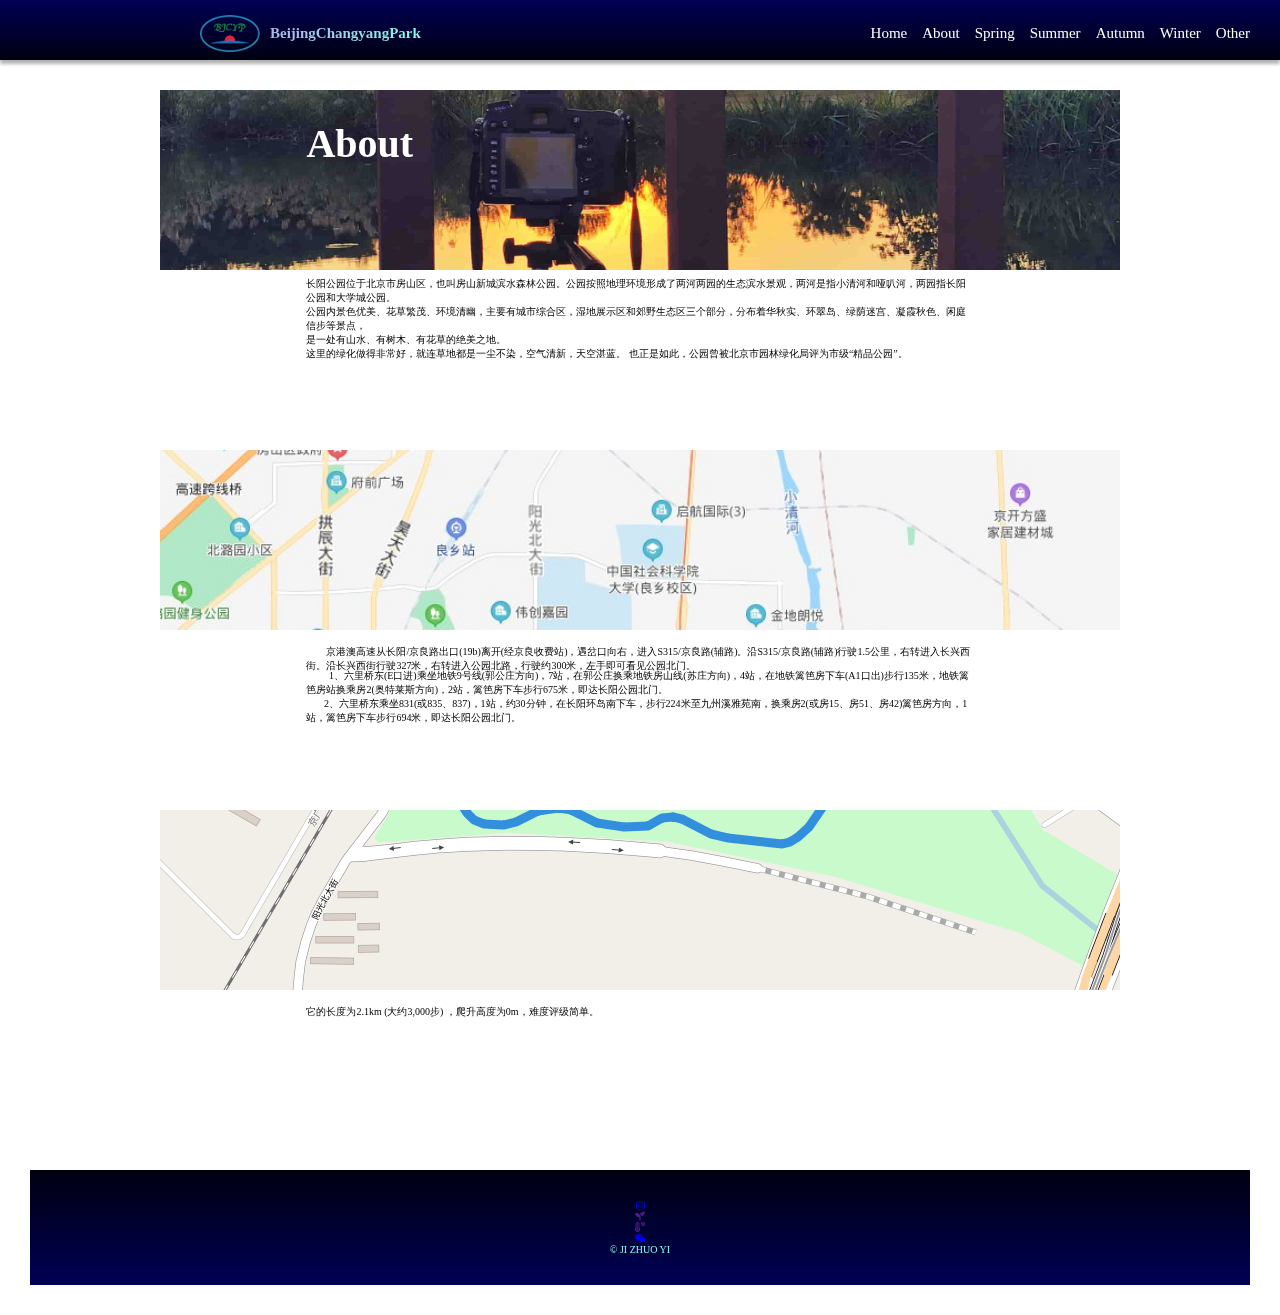
<file: about.html>
<!DOCTYPE html>
<html lang="ja">

<head>
  <meta charset="utf-8" />
  <script src="https://code.jquery.com/jquery-3.4.1.min.js"></script>
  <script src="js/jquery-3.5.1.min.js"></script>
  <script src="js/parallax.min.js"></script>
  <script src="js/script.js"></script>
  <link rel="stylesheet" href="https://use.fontawesome.com/releases/v5.8.2/css/all.css">
  <link href="css/style.css" rel="stylesheet">
  <title>BeijingChangyangPark</title>
</head>

<body>

  <header>
    <a href="index.html"><img src="./images/2.png"></a>
    <h1>BeijingChangyangPark</h1>
    <nav>
      <ul class="menu">
        <li><a href="index.html">Home</a></li>
        <li><a href="about.html">About</a></li>
        <li><a href="spring.html">Spring</a></li>
        <li><a href="summer.html">Summer</a></li>
        <li><a href="autumn.html">Autumn</a></li>
        <li><a href="winter.html">Winter</a></li>
        <li><a href="other.html">Other</a></li>
      </ul>
    </nav>
  </header>

  <div id="home">
    <section class="parallax-window" data-parallax="scroll" data-image-src="images/other/other_17.jpg">
      <h1>About</h1>
    </section>

    <section id="spring">
      <h1> Changyang Park</h1>
      <p>
        长阳公园位于北京市房山区，也叫房山新城滨水森林公园。公园按照地理环境形成了两河两园的生态滨水景观，两河是指小清河和哑叭河，两园指长阳公园和大学城公园。<br>
        公园内景色优美、花草繁茂、环境清幽，主要有城市综合区，湿地展示区和郊野生态区三个部分，分布着华秋实、环翠岛、绿荫迷宫、凝霞秋色、闲庭信步等景点，<br>
        是一处有山水、有树木、有花草的绝美之地。<br>
        这里的绿化做得非常好，就连草地都是一尘不染，空气清新，天空湛蓝。 也正是如此，公园曾被北京市园林绿化局评为市级“精品公园”。
      </p>
      <br>
    </section>

    <section class="parallax-window" data-parallax="scroll" data-image-src="images/14.jpg">

    </section>

    <section id="about">

      <h1>【自驾线路】</h1>
      <p>

        　　京港澳高速从长阳/京良路出口(19b)离开(经京良收费站)，遇岔口向右，进入S315/京良路(辅路)。沿S315/京良路(辅路)行驶1.5公里，右转进入长兴西街。沿长兴西街行驶327米，右转进入公园北路，行驶约300米，左手即可看见公园北门。
      </p>
      <br>
      <h1>【公交路线】</h1>
      <p>
        　　 1、六里桥东(E口进)乘坐地铁9号线(郭公庄方向)，7站，在郭公庄换乘地铁房山线(苏庄方向)，4站，在地铁篱笆房下车(A1口出)步行135米，地铁篱笆房站换乘房2(奥特莱斯方向)，2站，篱笆房下车步行675米，即达长阳公园北门。
      </p>
      <p>
        &nbsp;&nbsp;&nbsp;&nbsp;&nbsp;&nbsp;&nbsp;2、六里桥东乘坐831(或835、837)，1站，约30分钟，在长阳环岛南下车，步行224米至九州溪雅苑南，换乘房2(或房15、房51、房42)篱笆房方向，1站，篱笆房下车步行694米，即达长阳公园北门。
      </p>
    </section>

    <section class="parallax-window" data-parallax="scroll" data-image-src="images/15.jpg">

    </section>

    <section id="spring">
      <h1> 路线简介</h1>
      <p>
        它的长度为2.1km (大约3,000步) ，爬升高度为0m，难度评级简单。
      </p>
    </section>

  </div>

  <footer>

    <ul id="socialIcon">
      <li><a href="https://www.instagram.com/zhuoyi752/?r=nametag"><i class="fab fa-instagram"></i></a></li>
      <li><a href=""><i class="fas fa-seedling"></i></a></li>
      <li><a href=""><i class="fas fa-temperature-high"></i></a></li>
      <li><a href=" https://mp.weixin.qq.com/s/8h8urBzQ4NdaMAjtR_8sPA"><i class="fab fa-weixin"></i></a></li>
    </ul>

    <p>
      &copy; JI ZHUO YI
    </p>

  </footer>

</body>

</html>
</file>
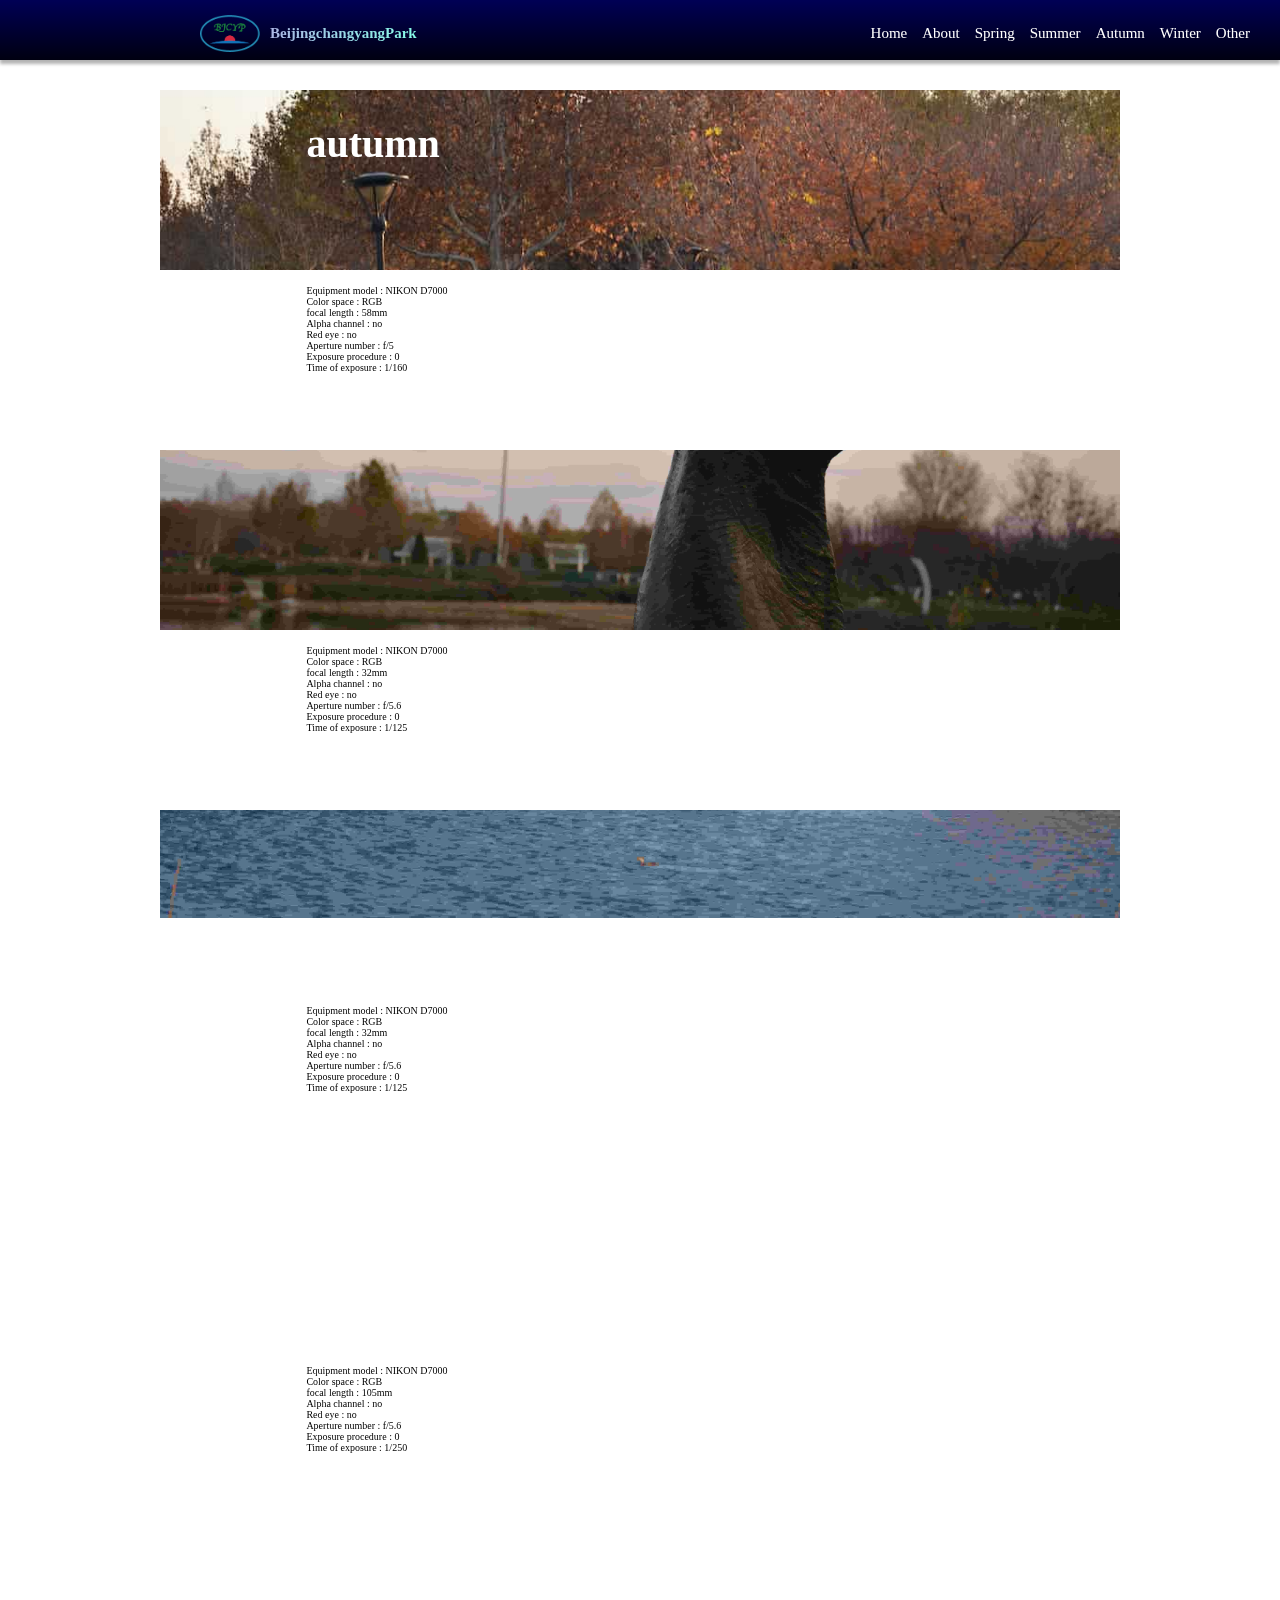
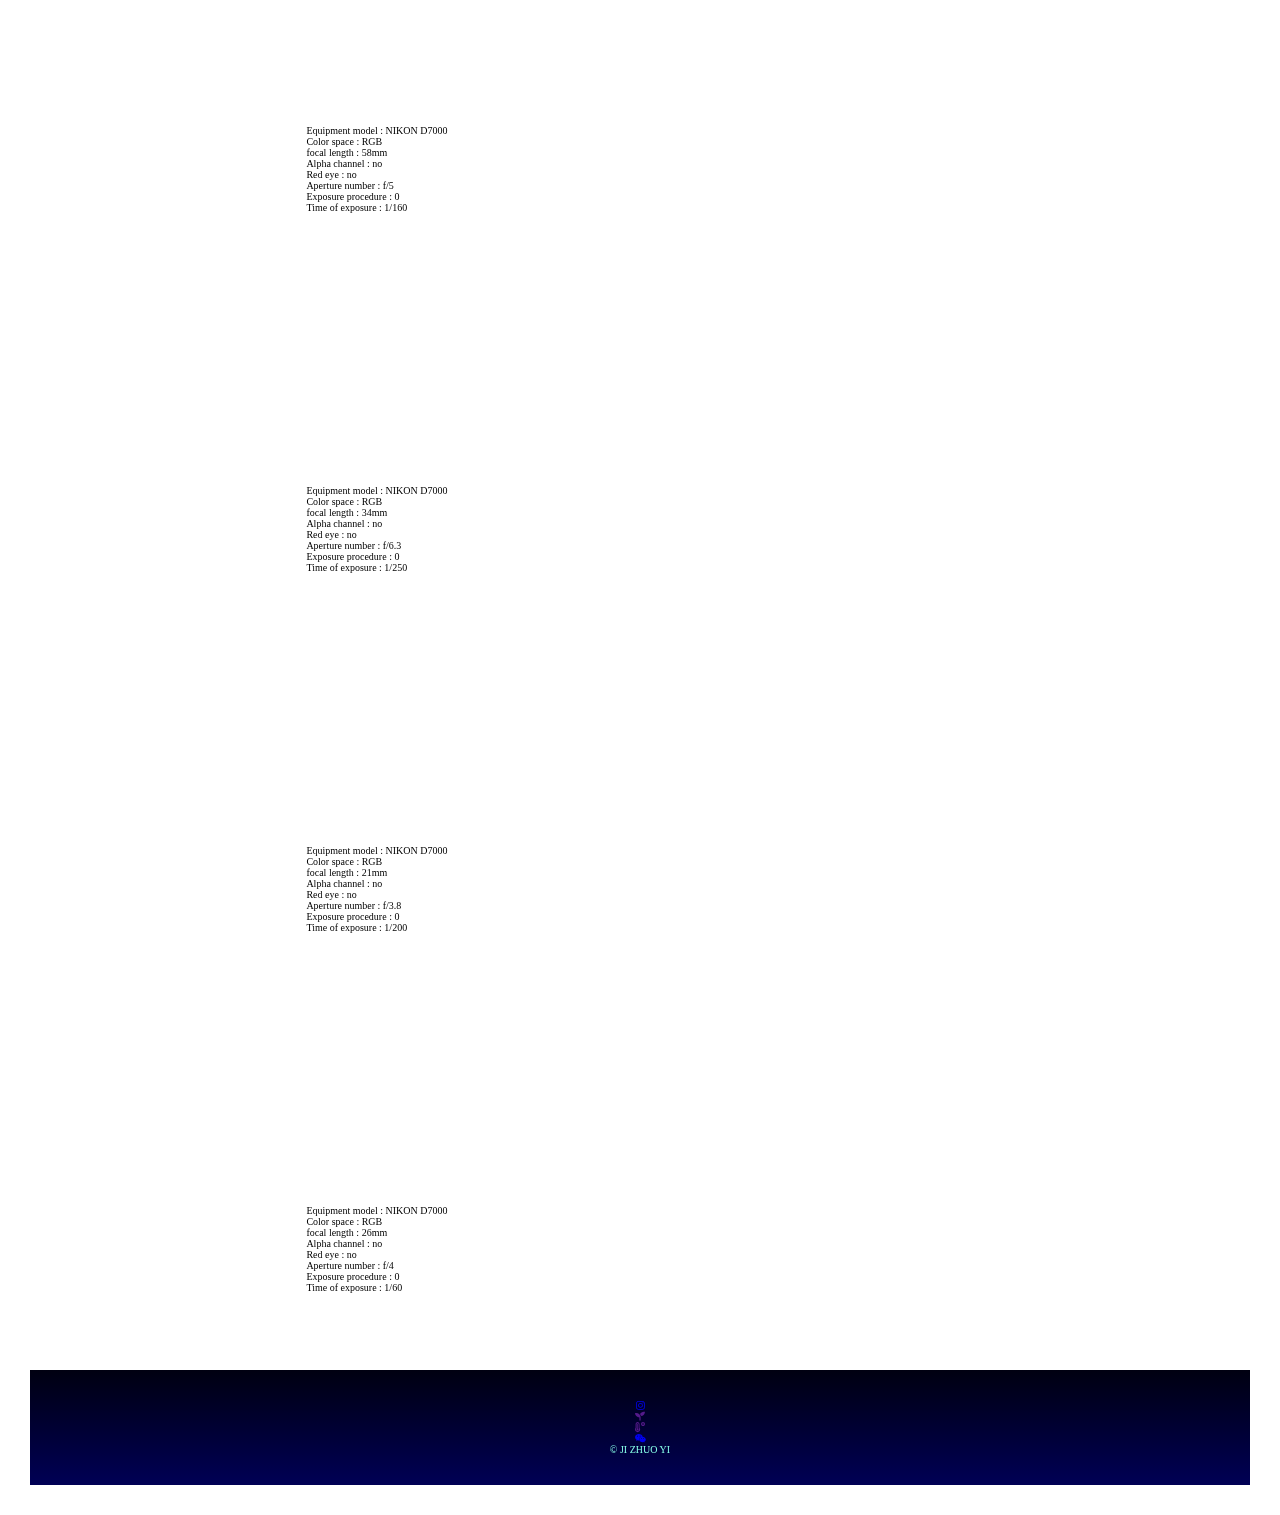
<file: autumn.html>
<!DOCTYPE html>
<html lang="ja">

<head>
  <meta charset="utf-8" />
  <script src="https://code.jquery.com/jquery-3.4.1.min.js"></script>
  <script src="js/jquery-3.5.1.min.js"></script>
  <script src="js/parallax.min.js"></script>
  <script src="js/leaves.js" defer></script>
  <script src="js/script.js"></script>
  <link rel="stylesheet" href="https://use.fontawesome.com/releases/v5.8.2/css/all.css">
  <link rel="stylesheet" href="css/leaves.css">
  <link href="css/style.css" rel="stylesheet">
  <title>BeijingchangyangPark</title>
</head>

<body>

  <header>
    <a href="index.html"><img src="./images/2.png"></a>
    <h1>BeijingchangyangPark</h1>
    <nav>
      <ul class="menu">
        <li><a href="index.html">Home</a></li>
        <li><a href="about.html">About</a></li>
        <li><a href="spring.html">Spring</a></li>
        <li><a href="summer.html">Summer</a></li>
        <li><a href="autumn.html">Autumn</a></li>
        <li><a href="winter.html">Winter</a></li>
        <li><a href="other.html">Other</a></li>
      </ul>
    </nav>
  </header>

  <div id="leafContainer"></div>

  <div id="home">

    <section class="parallax-window" data-parallax="scroll" data-image-src="images/autumn/autumn_01.jpg">
      <h1>autumn</h1>

    </section>

    <section id="about">

      <h1>2020年11月19日</h1>
      <p>
        Equipment model : NIKON D7000<br>
        Color space : RGB<br>
        focal length : 58mm<br>
        Alpha channel : no<br>
        Red eye : no<br>
        Aperture number : f/5<br>
        Exposure procedure : 0<br>
        Time of exposure : 1/160
      </p>
    </section>

    <section class="parallax-window" data-parallax="scroll" data-image-src="images/autumn/autumn_02.jpg">
      <h1></h1>
    </section>

    <section id="spring">

      <h1>2020年11月19日</h1>
      <p>
        Equipment model : NIKON D7000<br>
        Color space : RGB<br>
        focal length : 32mm<br>
        Alpha channel : no<br>
        Red eye : no<br>
        Aperture number : f/5.6<br>
        Exposure procedure : 0<br>
        Time of exposure : 1/125
      </p>
    </section>

    <section class="parallax-window" data-parallax="scroll" data-image-src="images/autumn/autumn_03.jpg">
      <h1></h1>
    </section>


    <section id="summer">
      <h1>2020年11月19日</h1>
      <p>
        Equipment model : NIKON D7000<br>
        Color space : RGB<br>
        focal length : 32mm<br>
        Alpha channel : no<br>
        Red eye : no<br>
        Aperture number : f/5.6<br>
        Exposure procedure : 0<br>
        Time of exposure : 1/125
      </p>
    </section>

    <section class="parallax-window" data-parallax="scroll" data-image-src="images/autumn/autumn_04.jpg">
      <h1></h1>
    </section>

    <section id="autumn">
      <h1>2020年11月19日</h1>
      <p>
        Equipment model : NIKON D7000<br>
        Color space : RGB<br>
        focal length : 105mm<br>
        Alpha channel : no<br>
        Red eye : no<br>
        Aperture number : f/5.6<br>
        Exposure procedure : 0<br>
        Time of exposure : 1/250
      </p>
    </section>


    <section class="parallax-window" data-parallax="scroll" data-image-src="images/autumn/autumn_05.jpg">
      <h1></h1>
    </section>

    <section id="winter">
      <h1>2020年11月19日</h1>
      <p>
        Equipment model : NIKON D7000<br>
        Color space : RGB<br>
        focal length : 58mm<br>
        Alpha channel : no<br>
        Red eye : no<br>
        Aperture number : f/5<br>
        Exposure procedure : 0<br>
        Time of exposure : 1/160
      </p>
    </section>

    <section class="parallax-window" data-parallax="scroll" data-image-src="images/autumn/autumn_06.jpg">
      <h1></h1>
    </section>
    <section id="other">
      <h1>2020年11月19日</h1>
      <p>
        Equipment model : NIKON D7000<br>
        Color space : RGB<br>
        focal length : 34mm<br>
        Alpha channel : no<br>
        Red eye : no<br>
        Aperture number : f/6.3<br>
        Exposure procedure : 0<br>
        Time of exposure : 1/250
      </p>
    </section>

    <section class="parallax-window" data-parallax="scroll" data-image-src="images/autumn/autumn_07.jpg">
      <h1></h1>
    </section>

    <section id="winter">
      <h1>2020年11月19日</h1>
      <p>
        Equipment model : NIKON D7000<br>
        Color space : RGB<br>
        focal length : 21mm<br>
        Alpha channel : no<br>
        Red eye : no<br>
        Aperture number : f/3.8<br>
        Exposure procedure : 0<br>
        Time of exposure : 1/200
      </p>
    </section>

    <section class="parallax-window" data-parallax="scroll" data-image-src="images/autumn/autumn_08.jpg">
      <h1></h1>
    </section>

    <section id="other">
      <h1>2020年11月19日</h1>
      <p>
        Equipment model : NIKON D7000<br>
        Color space : RGB<br>
        focal length : 26mm<br>
        Alpha channel : no<br>
        Red eye : no<br>
        Aperture number : f/4<br>
        Exposure procedure : 0<br>
        Time of exposure : 1/60
      </p>
    </section>

  </div>

  <footer>

    <ul id="socialIcon">
      <li><a href="https://www.instagram.com/zhuoyi752/?r=nametag"><i class="fab fa-instagram"></i></a></li>
      <li><a href=""><i class="fas fa-seedling"></i></a></li>
      <li><a href=""><i class="fas fa-temperature-high"></i></a></li>
      <li><a href=" https://mp.weixin.qq.com/s/8h8urBzQ4NdaMAjtR_8sPA"><i class="fab fa-weixin"></i></a></li>
    </ul>

    <p>
      &copy; JI ZHUO YI
    </p>

  </footer>

</body>

</html>
</file>
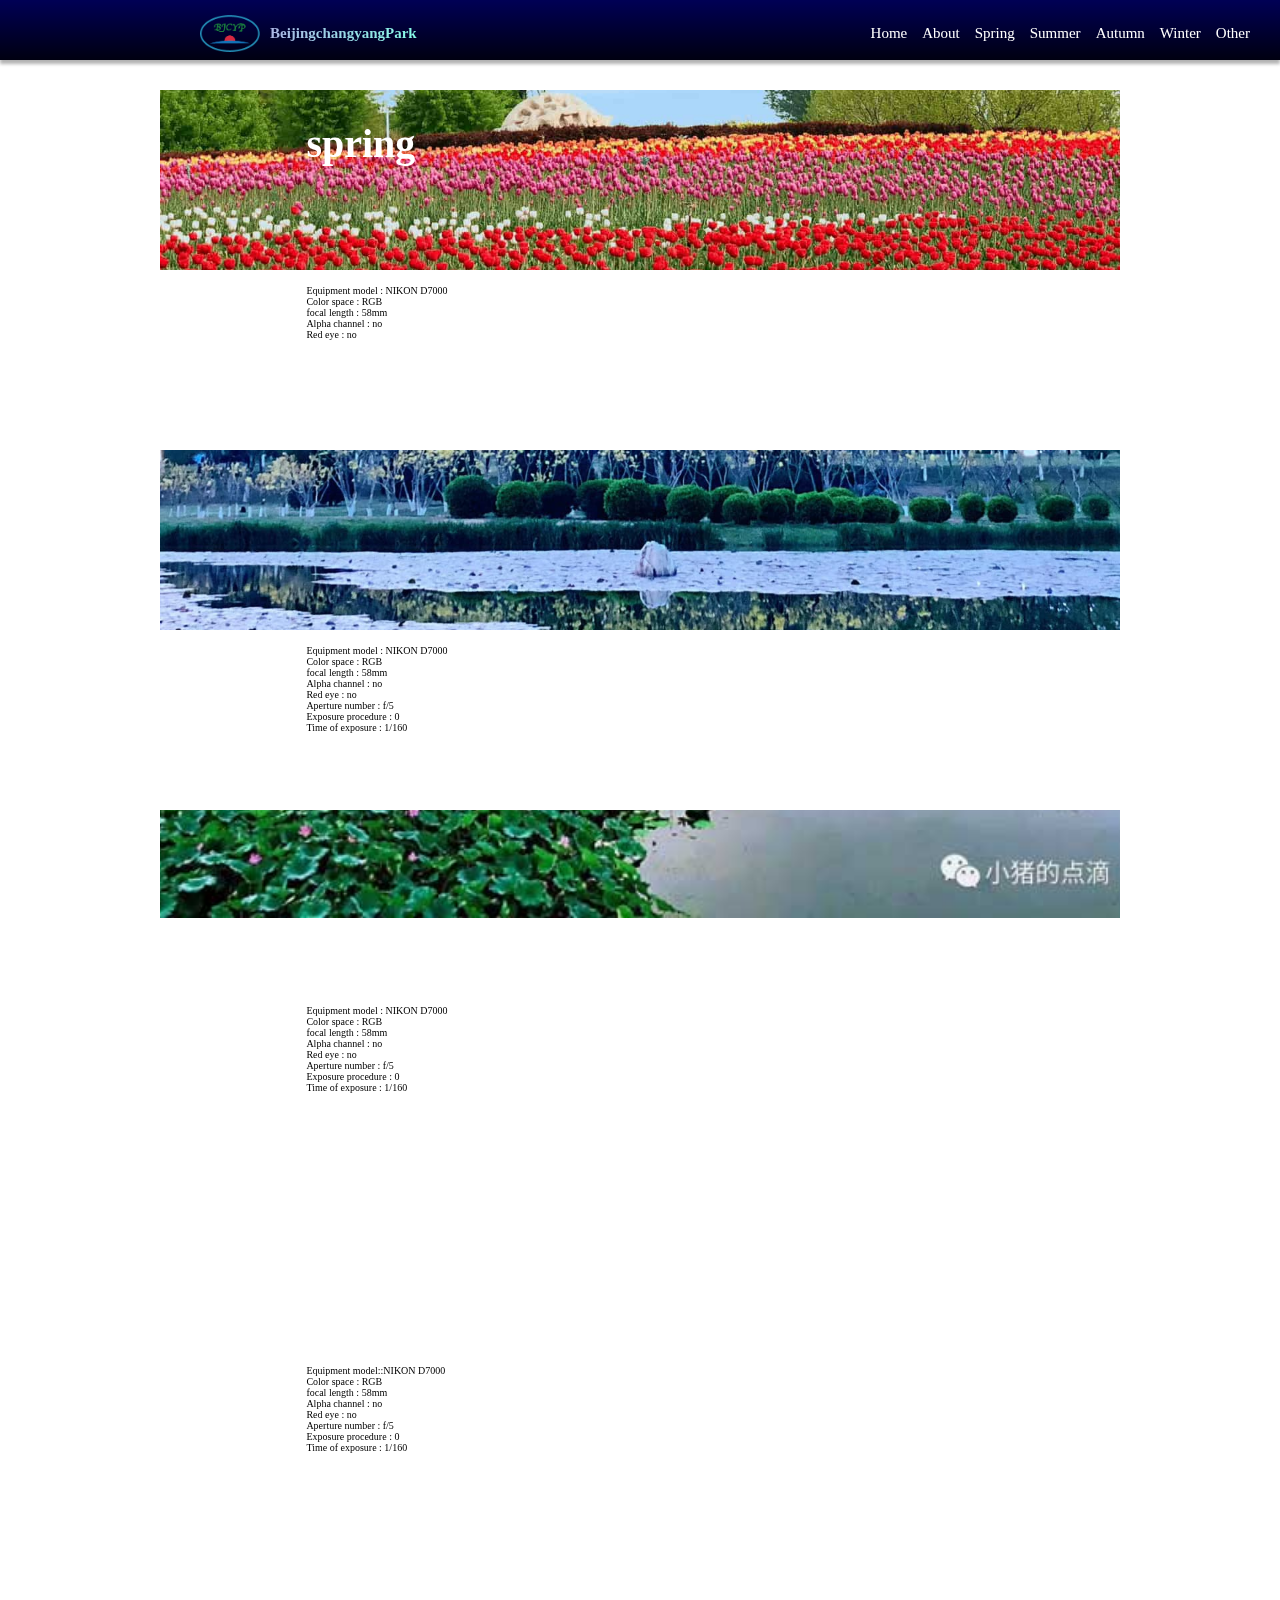
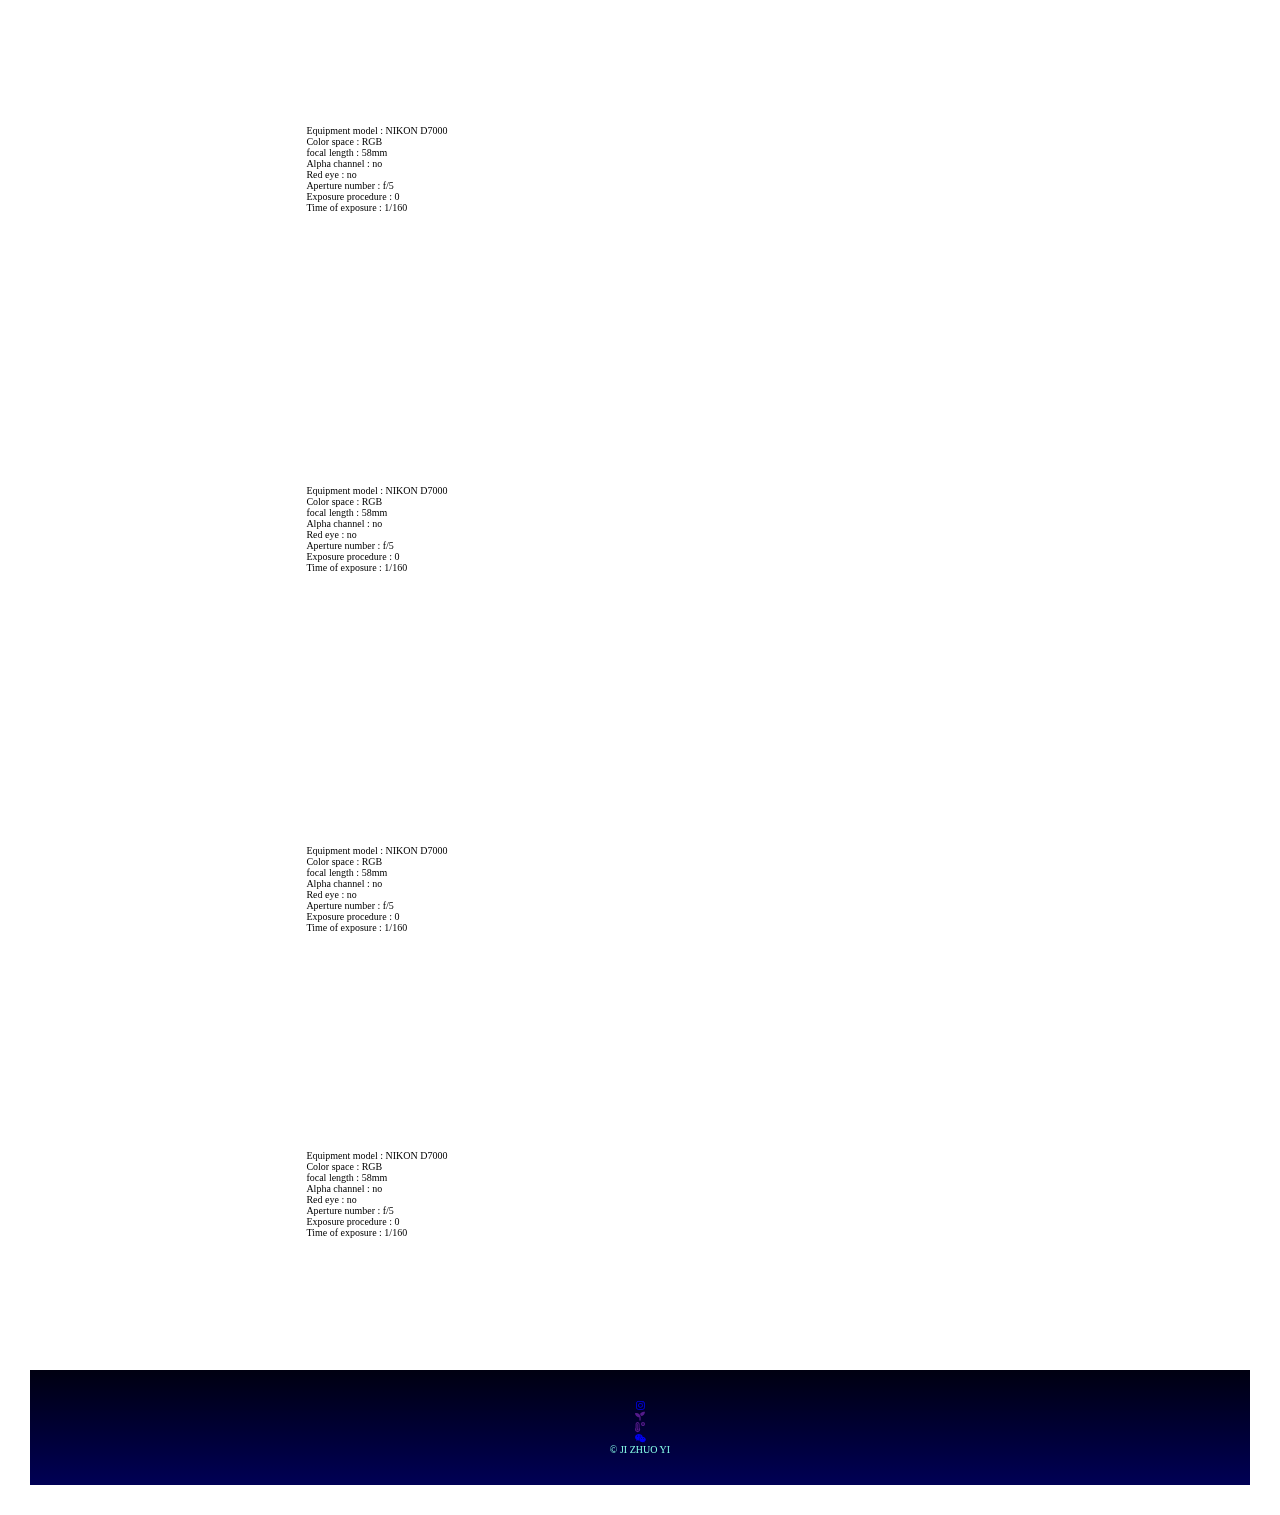
<file: spring.html>
<!DOCTYPE html>
<html lang="ja">

<head>
  <meta charset="utf-8" />
  <script src="https://code.jquery.com/jquery-3.4.1.min.js"></script>
  <script src="js/jquery-3.5.1.min.js"></script>
  <script src="js/parallax.min.js"></script>
  <script src="js/script.js"></script>
  <script src="js/flower.js" defer></script>
  <link rel="stylesheet" href="https://use.fontawesome.com/releases/v5.8.2/css/all.css">
  <link rel="stylesheet" href="css/flower.css">
  <link href="css/style.css" rel="stylesheet">
  <title>BeijingchangyangPark</title>
</head>

<body>

  <header>
    <a href="index.html"><img src="./images/2.png"></a>
    <h1>BeijingchangyangPark</h1>
    <nav>
      <ul class="menu">
        <li><a href="index.html">Home</a></li>
        <li><a href="about.html">About</a></li>
        <li><a href="spring.html">Spring</a></li>
        <li><a href="summer.html">Summer</a></li>
        <li><a href="autumn.html">Autumn</a></li>
        <li><a href="winter.html">Winter</a></li>
        <li><a href="other.html">Other</a></li>
      </ul>
    </nav>
  </header>

  <article class="FLOWER">
    <div id="flowerContainer"></div>
  </article>

  <div id="home">

    <section class="parallax-window" data-parallax="scroll" data-image-src="images/spring_01.jpg">
      <h1>spring</h1>
    </section>

    <section id="about">

      <h1>2020年04月20日</h1>
      <p>
        Equipment model : NIKON D7000<br>
        Color space : RGB<br>
        focal length : 58mm<br>
        Alpha channel : no<br>
        Red eye : no<br>
      </p>
    </section>

    <section class="parallax-window" data-parallax="scroll" data-image-src="images/spring/spring_02.jpg">
      <h1></h1>
    </section>

    <section id="spring">
      <h1>2020年04月20日</h1>
      <p>
        Equipment model : NIKON D7000<br>
        Color space : RGB<br>
        focal length : 58mm<br>
        Alpha channel : no<br>
        Red eye : no<br>
        Aperture number : f/5<br>
        Exposure procedure : 0<br>
        Time of exposure : 1/160
      </p>
    </section>

    <section class="parallax-window" data-parallax="scroll" data-image-src="images/spring/spring_03.jpg">
      <h1></h1>
    </section>

    <section id="summer">
      <h1>2020年04月20日</h1>
      <p>
        Equipment model : NIKON D7000<br>
        Color space : RGB<br>
        focal length : 58mm<br>
        Alpha channel : no<br>
        Red eye : no<br>
        Aperture number : f/5<br>
        Exposure procedure : 0<br>
        Time of exposure : 1/160
      </p>
    </section>

    <section class="parallax-window" data-parallax="scroll" data-image-src="images/spring/spring_04.jpg">
      <h1></h1>
    </section>

    <section id="autumn">
      <h1>2020年04月20日</h1>
      <p>
        Equipment model::NIKON D7000<br>
        Color space : RGB<br>
        focal length : 58mm<br>
        Alpha channel : no<br>
        Red eye : no<br>
        Aperture number : f/5<br>
        Exposure procedure : 0<br>
        Time of exposure : 1/160
      </p>
    </section>


    <section class="parallax-window" data-parallax="scroll" data-image-src="images/spring/spring_05.jpg">
      <h1></h1>
    </section>

    <section id="winter">
      <h1>2020年04月20日</h1>
      <p>
        Equipment model : NIKON D7000<br>
        Color space : RGB<br>
        focal length : 58mm<br>
        Alpha channel : no<br>
        Red eye : no<br>
        Aperture number : f/5<br>
        Exposure procedure : 0<br>
        Time of exposure : 1/160
      </p>
    </section>

    <section class="parallax-window" data-parallax="scroll" data-image-src="images/spring/spring_06.jpg">
      <h1></h1>
    </section>
    <section id="other">
      <h1>2020年04月20日</h1>
      <p>
        Equipment model : NIKON D7000<br>
        Color space : RGB<br>
        focal length : 58mm<br>
        Alpha channel : no<br>
        Red eye : no<br>
        Aperture number : f/5<br>
        Exposure procedure : 0<br>
        Time of exposure : 1/160
      </p>
    </section>

    <section class="parallax-window" data-parallax="scroll" data-image-src="images/spring/spring_07.jpg">
      <h1></h1>
    </section>

    <section id="winter">
      <h1>2020年04月20日</h1>
      <p>
        Equipment model : NIKON D7000<br>
        Color space : RGB<br>
        focal length : 58mm<br>
        Alpha channel : no<br>
        Red eye : no<br>
        Aperture number : f/5<br>
        Exposure procedure : 0<br>
        Time of exposure : 1/160
      </p>
    </section>

    <section class="parallax-window" data-parallax="scroll" data-image-src="images/spring/spring_08.jpg">
      <h1></h1>
    </section>
    <section id="other">
      <h1></h1>
      <p>
        Equipment model : NIKON D7000<br>
        Color space : RGB<br>
        focal length : 58mm<br>
        Alpha channel : no<br>
        Red eye : no<br>
        Aperture number : f/5<br>
        Exposure procedure : 0<br>
        Time of exposure : 1/160
      </p>
    </section>

  </div>

  <footer>

    <ul id="socialIcon">
      <li><a href="https://www.instagram.com/zhuoyi752/?r=nametag"><i class="fab fa-instagram"></i></a></li>
      <li><a href=""><i class="fas fa-seedling"></i></a></li>
      <li><a href=""><i class="fas fa-temperature-high"></i></a></li>
      <li><a href=" https://mp.weixin.qq.com/s/8h8urBzQ4NdaMAjtR_8sPA"><i class="fab fa-weixin"></i></a></li>
    </ul>

    <p>
      &copy; JI ZHUO YI
    </p>

  </footer>

</body>

</html>
</file>
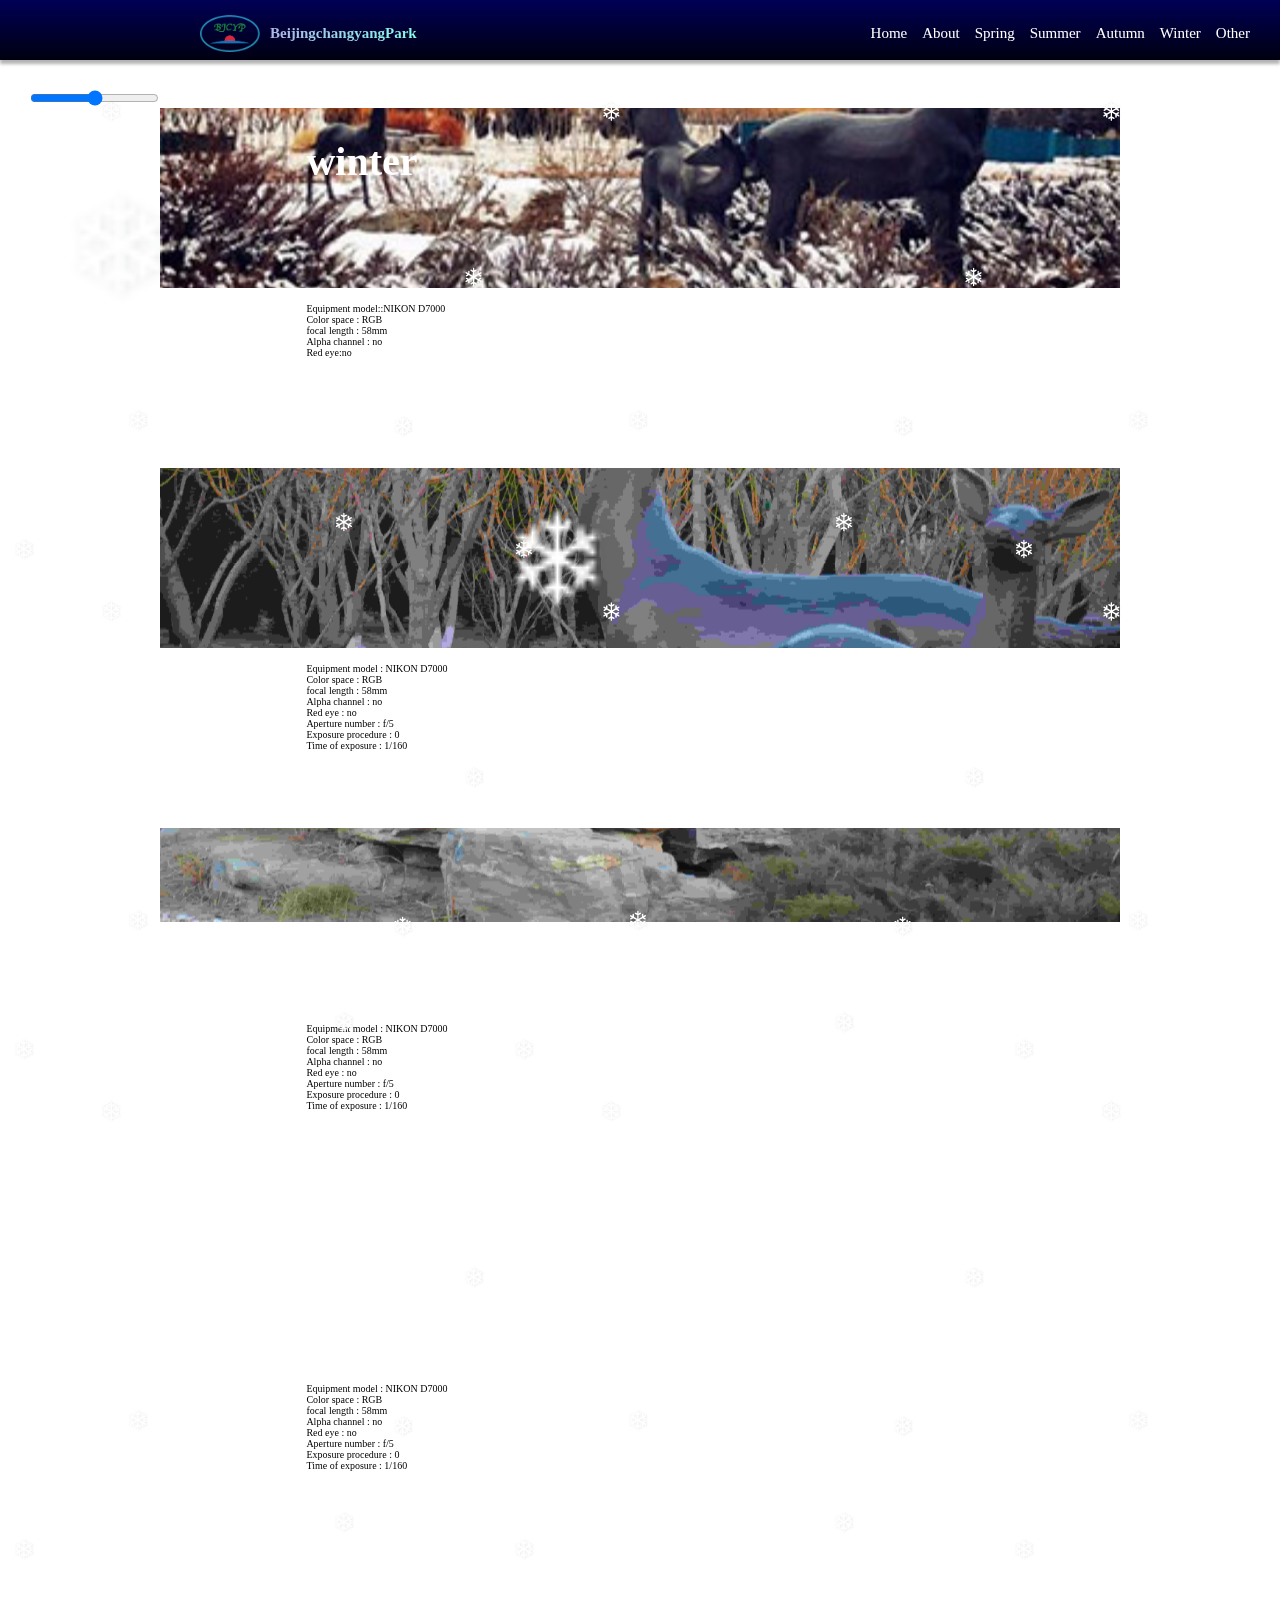
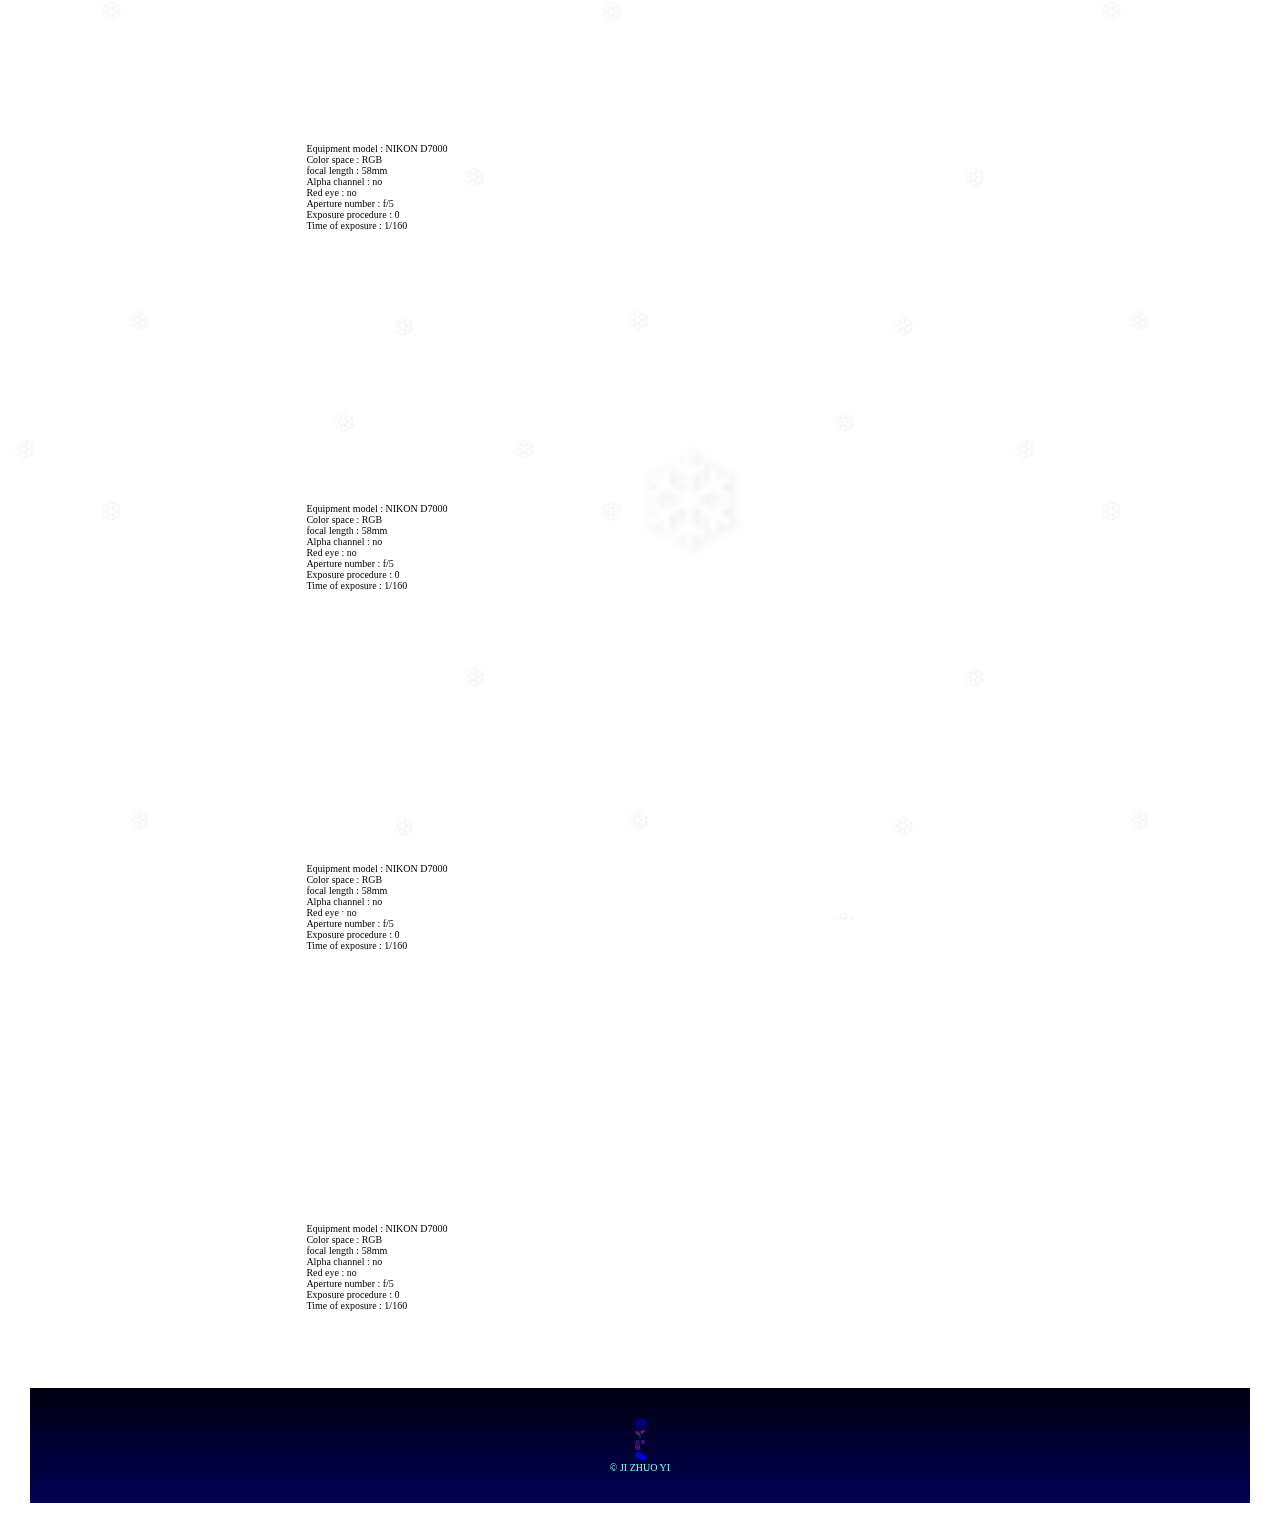
<file: winter.html>
<!DOCTYPE html>
<html lang="ja">

<head>
  <meta charset="utf-8" />
  <script src="https://code.jquery.com/jquery-3.4.1.min.js"></script>
  <script src="js/parallax.min.js"></script>
  <script src="js/jquery-3.5.1.min.js"></script>
  <script src="js/parallax.min.js"></script>
  <script src="js/script.js"></script>
  <script src="js/snow.js" defer></script>
  <link rel="stylesheet" href="https://use.fontawesome.com/releases/v5.8.2/css/all.css">
  <link rel="stylesheet" href="css/snow.css">
  <link rel="stylesheet" href="css/style.css">
  <title>BeijingchangyangPark</title>
</head>

<body>

  <article class="SNOW">
    <div id="SNOW01">
      <div class="snow snow-1"></div>
      <div class="snow snow-2"></div>
    </div>
    <div id="SLIDER">
      <input type="range">
    </div>
  </article>

<body>
  <header>
    <a href="index.html"><img src="./images/2.png"></a>
      <h1>BeijingchangyangPark</h1>

      <nav>
        <ul class="menu">
          <li><a href="index.html">Home</a></li>
          <li><a href="about.html">About</a></li>
          <li><a href="spring.html">Spring</a></li>
          <li><a href="summer.html">Summer</a></li>
          <li><a href="autumn.html">Autumn</a></li>
          <li><a href="winter.html">Winter</a></li>
          <li><a href="other.html">Other</a></li>
        </ul>
      </nav>
  </header>

  <div id="home">

    <section class="parallax-window" data-parallax="scroll" data-image-src="images/winter/winter_01.jpg">
      <h1>winter</h1>
    </section>

    <section id="about">

      <h1>2020年11月30日</h1>
      <p>
        Equipment model::NIKON D7000<br>
        Color space : RGB<br>
        focal length : 58mm<br>
        Alpha channel : no<br>
        Red eye:no<br>
      </p>
    </section>

    <section class="parallax-window" data-parallax="scroll" data-image-src="images/winter/winter_02.jpg">
      <h1></h1>
    </section>

    <section id="spring">
      <h1>2020年11月30日</h1>
      <p>
        Equipment model : NIKON D7000<br>
        Color space : RGB<br>
        focal length : 58mm<br>
        Alpha channel : no<br>
        Red eye : no<br>
        Aperture number : f/5<br>
        Exposure procedure : 0<br>
        Time of exposure : 1/160
      </p>
    </section>

    <section class="parallax-window" data-parallax="scroll" data-image-src="images/winter/winter_03.jpg">
      <h1></h1>
    </section>

    <section id="summer">
      <h1>2020年11月30日</h1>
      <p>
        Equipment model : NIKON D7000<br>
        Color space : RGB<br>
        focal length : 58mm<br>
        Alpha channel : no<br>
        Red eye : no<br>
        Aperture number : f/5<br>
        Exposure procedure : 0<br>
        Time of exposure : 1/160
      </p>
    </section>

    <section class="parallax-window" data-parallax="scroll" data-image-src="images/winter/winter_04.jpg">
      <h1></h1>
    </section>

    <section id="autumn">
      <h1>2020年11月30日</h1>
      <p>
        Equipment model : NIKON D7000<br>
        Color space : RGB<br>
        focal length : 58mm<br>
        Alpha channel : no<br>
        Red eye : no<br>
        Aperture number : f/5<br>
        Exposure procedure : 0<br>
        Time of exposure : 1/160
      </p>
    </section>


    <section class="parallax-window" data-parallax="scroll" data-image-src="images/winter/winter_05.jpg">
      <h1></h1>
    </section>

    <section id="winter">
      <h1>2020年11月30日</h1>
      <p>
        Equipment model : NIKON D7000<br>
        Color space : RGB<br>
        focal length : 58mm<br>
        Alpha channel : no<br>
        Red eye : no<br>
        Aperture number : f/5<br>
        Exposure procedure : 0<br>
        Time of exposure : 1/160
      </p>
    </section>

    <section class="parallax-window" data-parallax="scroll" data-image-src="images/winter/winter_06.jpg">
      <h1></h1>
    </section>
    <section id="other">
      <h1>2020年11月30日</h1>
      <p>
        Equipment model : NIKON D7000<br>
        Color space : RGB<br>
        focal length : 58mm<br>
        Alpha channel : no<br>
        Red eye : no<br>
        Aperture number : f/5<br>
        Exposure procedure : 0<br>
        Time of exposure : 1/160
      </p>
    </section>

    <section class="parallax-window" data-parallax="scroll" data-image-src="images/winter/winter_07.jpg">
      <h1></h1>
    </section>

    <section id="winter">
      <h1>2020年11月30日</h1>
      <p>
        Equipment model : NIKON D7000<br>
        Color space : RGB<br>
        focal length : 58mm<br>
        Alpha channel : no<br>
        Red eye : no<br>
        Aperture number : f/5<br>
        Exposure procedure : 0<br>
        Time of exposure : 1/160
      </p>
    </section>

    <section class="parallax-window" data-parallax="scroll" data-image-src="images/winter/winter_08.jpg">
      <h1></h1>
    </section>
    <section id="other">
      <h1>2020年11月30日</h1>
      <p>
        Equipment model : NIKON D7000<br>
        Color space : RGB<br>
        focal length : 58mm<br>
        Alpha channel : no<br>
        Red eye : no<br>
        Aperture number : f/5<br>
        Exposure procedure : 0<br>
        Time of exposure : 1/160
      </p>
    </section>

  </div>

  <footer>

    <ul id="socialIcon">
      <li><a href="https://www.instagram.com/zhuoyi752/?r=nametag"><i class="fab fa-instagram"></i></a></li>
      <li><a href=""><i class="fas fa-seedling"></i></a></li>
      <li><a href=""><i class="fas fa-temperature-high"></i></a></li>
      <li><a href=" https://mp.weixin.qq.com/s/8h8urBzQ4NdaMAjtR_8sPA"><i class="fab fa-weixin"></i></a></li>
    </ul>

    <p>
      &copy; JI ZHUO YI
    </p>

  </footer>

</body>

</html>
</file>
<file: css/style.css>
*{
  margin:0;
  padding: 0;
  list-style: none;
  text-decoration: none;
}



body{
  margin-top: 6rem;
}

header{
  position: fixed;
  top: 0;
  left: 0;
  width: 100%;
  min-width: 960px;
  height: 6rem;
  background:linear-gradient(to top,#000011,#000055);
  box-shadow: 0 4px 0.3125rem rgba(0,0,0,.3);
  z-index: 999;
}

header img {
  position: absolute;
  top: 1.5rem;
  left:200px;
  width:60px;
}

/*
#VIDEO  {
  width:80%
  margin:auto;
  }
*/

article#VIDEO  {
  width: 75%;
  max-width: 640px;
  margin: auto;
  padding: 5%;
  text-align: justify;
  font-size: 0.85rem;
 }

 article#VIDEO video {
  width: 100%;
  }







header h1{
  position: absolute;
  top: 25px;
  left:270px;
  font-size: 1.5rem;
  background:-webkit-linear-gradient(0deg, #ACB6E5, #86FDE8);
  -webkit-background-clip: text;
  -webkit-text-fill-color: transparent;
  color: #FFFFBB;
}


.navButton {
  position: absolute;
  top: 2.25rem;
  right: 2rem;
  z-index: 999;
}

.navButton-line {
  position: relative;
  display: block;
  height: 2px;
  width: 30px;
  background: #BBB;
  transition: ease .5s;
}

.navButton-line:nth-child(1) { top: 0; }
.navButton-line:nth-child(2) { margin: 8px 0; }
.navButton-line:nth-child(3) { top: 0; }

.navButton.isOpen .navButton-line:nth-child(1) {
  top: 10px;
  transform: rotate(135deg);
}

.navButton.isOpen .navButton-line:nth-child(2) {
  transform: translateY(-50%);
  opacity: 0;
}

.navButton.isOpen .navButton-line:nth-child(3) {
  top: -10px;
  transform: rotate(-135deg);
}






nav {
  position: absolute;
  top: 2.5rem;
  right: 3rem;
}

nav ul {
  display: flex;
  flex-direction: row;
}

nav ul li{
  margin-left: 1.5rem;
  font-size: 1.5rem;
}

nav a{
  color: white;
}

#home {
}

section {
  padding-top: 3rem;
  padding-right: 12%;
  padding-left: 12%;
  min-height: 18rem;
  width:80%;
  margin:auto;
  max-width: 960px;
}

section h1{
  margin-bottom: -7rem;
  font-size: 4rem;
  color: white;
}

iframe{
width: 100%;
}







@import "https://use.fontawesome.com/releases/v5.13.0/css/all.css";

*,
*:before,
*:after {
  -webkit-box-sizing: inherit;
  box-sizing: inherit;
}

html {
  -webkit-box-sizing: border-box;
  box-sizing: border-box;
  font-size: 62.5%;
}

/* 背景用*/
body {
  padding: 30px;
}

.btn,
a.btn,
button.btn {
  font-size: 1.6rem;
  font-weight: 700;
  line-height: 1.5;
  position: relative;
  display: inline-block;
  padding: 1rem 4rem;
  cursor: pointer;
  -webkit-user-select: none;
  -moz-user-select: none;
  -ms-user-select: none;
  user-select: none;
  -webkit-transition: all 0.3s;
  transition: all 0.3s;
  text-align: center;
  vertical-align: middle;
  text-decoration: none;
  letter-spacing: 0.1em;
  color: #212529;
  border-radius: 0.5rem;
}

.btn-wrap--perspective {
  display: inline-block;

  -webkit-perspective: 800px;
  perspective: 800px;
}

a.btn-3d {
  display: block;

  -webkit-transform: rotateX(35deg);

  transform: rotateX(35deg);

  color: #fff;
  border-radius: 0.25rem 0.25rem 0 0;
  background: #5cbcf6;

  -webkit-transform-style: preserve-3d;

  transform-style: preserve-3d;
}

a.btn-3d:after {
  position: absolute;
  z-index: -1;

  content: "";
  -webkit-transition: all 0.4s;
  transition: all 0.4s;
}

a.btn-3db:after {
  top: calc(100% - 1px);
  left: 0;

  width: 100%;
  height: 40%;

  -webkit-transform: rotateX(-90deg);

  transform: rotateX(-90deg);
  -webkit-transform-origin: 0 0;
  transform-origin: 0 0;

  border-radius: 0 0 4px 4px;
  background: #53a6d7;
}

a.btn-3db:hover {
  -webkit-transform: rotateX(0);
  transform: rotateX(0);

  color: #fff;
  border-radius: 0.25rem;
}

.fa-position-right {
  position: absolute;
  top: calc(50% - 0.5em);
  right: 1rem;
}

















footer{
  padding: 3rem;
  background:linear-gradient(to top,#000055, #000011);
  color: #86FDE8;
  text-align: center;
}

/* parallax window */
.parallax-window {
  padding-top: 3rem;
  padding-right: 12%;
  padding-left: 12%;
  min-height: 18rem;
  background: transparent;
}

.parallax-window h1{
  color: white;
}

.parallax-window p{
  color: white;
}
</file>
<file: css/leaves.css>
/**********************************/
/*            leaves.css            */
/**********************************/

/* This CSS rule is applied to all div elements in the leafContainer div.
   It styles and animates each leafDiv.
*/
#leafContainer > div
{
    position: absolute;
    width: 100px;
    height: 100px;

    /* We use the following properties to apply the fade and drop animations to each leaf.
       Each of these properties takes two values. These values respectively match a setting
       for fade and drop.
    */
    -webkit-animation-iteration-count: infinite, infinite;
    -webkit-animation-direction: normal, normal;
    -webkit-animation-timing-function: linear, ease-in;
}

/* This CSS rule is applied to all img elements directly inside div elements which are
   directly inside the leafContainer div. In other words, it matches the 'img' elements
   inside the leafDivs which are created in the createALeaf() function.
*/
#leafContainer > div > img {
     position: absolute;
     width: 100px;
     height: 100px;

    /* We use the following properties to adjust the clockwiseSpin or counterclockwiseSpinAndFlip
       animations on each leaf.
       The createALeaf function in the Leaves.js file determines whether a leaf has the
       clockwiseSpin or counterclockwiseSpinAndFlip animation.
    */
     -webkit-animation-iteration-count: infinite;
     -webkit-animation-direction: alternate;
     -webkit-animation-timing-function: ease-in-out;
     -webkit-transform-origin: 50% -100%;
}


/* Hides a leaf towards the very end of the animation */
@-webkit-keyframes fade
{
    /* Show a leaf while into or below 95 percent of the animation and hide it, otherwise */
    0%   { opacity: 1; }
    95%  { opacity: 1; }
    100% { opacity: 0; }
}


/* Makes a leaf fall from -300 to 600 pixels in the y-axis */
@-webkit-keyframes drop
{
    /* Move a leaf to -300 pixels in the y-axis at the start of the animation */
    0%   { -webkit-transform: translate(0px, -50px); }
    /* Move a leaf to 600 pixels in the y-axis at the end of the animation 叶子画面高度 */
    100% { -webkit-transform: translate(0px, 3600px); }
}

/* Rotates a leaf from -50 to 50 degrees in 2D space */
@-webkit-keyframes clockwiseSpin
{
    /* Rotate a leaf by -50 degrees in 2D space at the start of the animation */
    0%   { -webkit-transform: rotate(-50deg); }
    /*  Rotate a leaf by 50 degrees in 2D space at the end of the animation */
    100% { -webkit-transform: rotate(50deg); }
}


/* Flips a leaf and rotates it from 50 to -50 degrees in 2D space */
@-webkit-keyframes counterclockwiseSpinAndFlip
{
    /* Flip a leaf and rotate it by 50 degrees in 2D space at the start of the animation */
    0%   { -webkit-transform: scale(-1, 1) rotate(50deg); }
    /* Flip a leaf and rotate it by -50 degrees in 2D space at the end of the animation */
    100% { -webkit-transform: scale(-1, 1) rotate(-50deg); }
}
</file>
<file: css/flower.css>
/**********************************/
/*            flower.css            */
/**********************************/

/* This CSS rule is applied to all div elements in the leafContainer div.
   It styles and animates each leafDiv.
*/
#flowerContainer > div
{
    position: absolute;
    width: 100px;
    height: 100px;

    /* We use the following properties to apply the fade and drop animations to each leaf.
       Each of these properties takes two values. These values respectively match a setting
       for fade and drop.
    */
    -webkit-animation-iteration-count: infinite, infinite;
    -webkit-animation-direction: normal, normal;
    -webkit-animation-timing-function: linear, ease-in;
}

/* This CSS rule is applied to all img elements directly inside div elements which are
   directly inside the leafContainer div. In other words, it matches the 'img' elements
   inside the leafDivs which are created in the createALeaf() function.
*/
#flowerContainer > div > img {
     position: absolute;
     width: 100px;
     height: 100px;

    /* We use the following properties to adjust the clockwiseSpin or counterclockwiseSpinAndFlip
       animations on each leaf.
       The createALeaf function in the Leaves.js file determines whether a leaf has the
       clockwiseSpin or counterclockwiseSpinAndFlip animation.
    */
     -webkit-animation-iteration-count: infinite;
     -webkit-animation-direction: alternate;
     -webkit-animation-timing-function: ease-in-out;
     -webkit-transform-origin: 50% -100%;
}


/* Hides a leaf towards the very end of the animation */
@-webkit-keyframes fade
{
    /* Show a leaf while into or below 95 percent of the animation and hide it, otherwise */
    0%   { opacity: 1; }
    95%  { opacity: 1; }
    100% { opacity: 0; }
}


/* Makes a leaf fall from -300 to 600 pixels in the y-axis */
@-webkit-keyframes drop
{
    /* Move a leaf to -300 pixels in the y-axis at the start of the animation */
    0%   { -webkit-transform: translate(0px, -50px); }
    /* Move a leaf to 600 pixels in the y-axis at the end of the animation 叶子画面高度 */
    100% { -webkit-transform: translate(0px, 3600px); }
}

/* Rotates a leaf from -50 to 50 degrees in 2D space */
@-webkit-keyframes clockwiseSpin
{
    /* Rotate a leaf by -50 degrees in 2D space at the start of the animation */
    0%   { -webkit-transform: rotate(-50deg); }
    /*  Rotate a leaf by 50 degrees in 2D space at the end of the animation */
    100% { -webkit-transform: rotate(50deg); }
}


/* Flips a leaf and rotates it from 50 to -50 degrees in 2D space */
@-webkit-keyframes counterclockwiseSpinAndFlip
{
    /* Flip a leaf and rotate it by 50 degrees in 2D space at the start of the animation */
    0%   { -webkit-transform: scale(-1, 1) rotate(50deg); }
    /* Flip a leaf and rotate it by -50 degrees in 2D space at the end of the animation */
    100% { -webkit-transform: scale(-1, 1) rotate(-50deg); }
}
</file>
<file: css/snow.css>
/**********************************/
/*            snow.css            */
/**********************************/

.snow {
  background-image: url("../images/winter/snow.png");
  background-repeat: repeat;
  width: 100%;
  height: 280%;/*********ye mina xuehua piaoluo gao******/
  position: absolute;
  top: 0;
  left: 0;
  -webkit-animation-timing-function: linear;
          animation-timing-function: linear;
  transition: opacity 3s;
}
.snow.snow-1 {
  -webkit-animation-name: animateone;
          animation-name: animateone;
  background-size: 500px 500px;
}

.snow.snow-2 {
  -webkit-animation-name: animateone;
          animation-name: animateone;
  background-size: 2500px 2500px;
}

@-webkit-keyframes animateone {
  0% {
    background-position: 0px 0px;
  }
  100% {
    background-position: 500px 500px;
  }
}

@keyframes animateone {
  0% {
    background-position: 0px 0px;
  }
  100% {
    background-position: 500px 500px;
  }
}
@-webkit-keyframes animatetwo {
  0% {
    background-position: 0px 0px;
  }
  100% {
    background-position: 300px 900px;
  }
}
@keyframes animatetwo {
  0% {
    background-position: 0px 0px;
  }
  100% {
    background-position: 300px 900px;
  }
}
</file>
